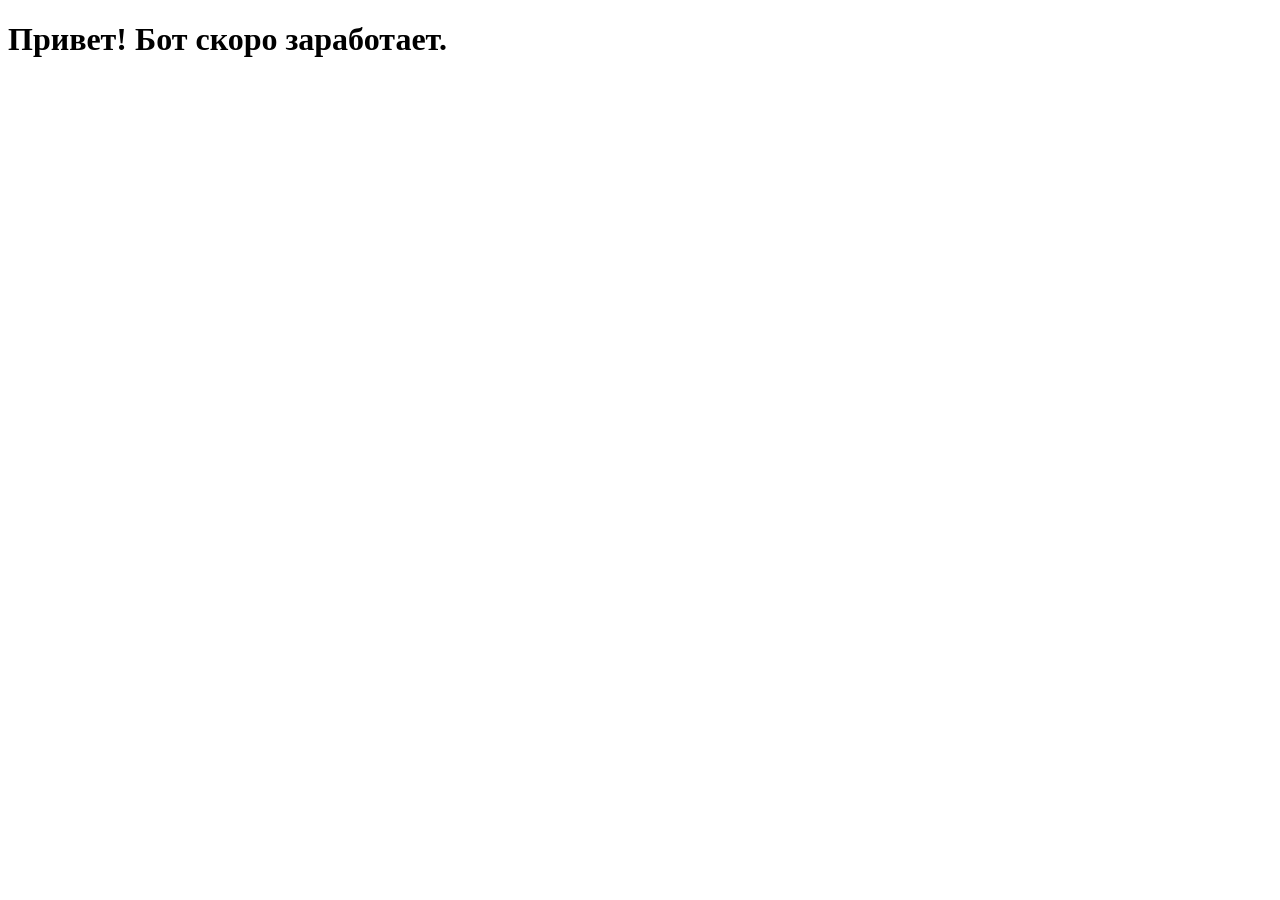
<file: index.html>
<!DOCTYPE html>
<html lang="ru">
<head>
    <meta charset="UTF-8">
    <meta name="viewport" content="width=device-width, initial-scale=1.0">
    <title>Бот скоро заработает</title>
</head>
<body>
    <h1>Привет! Бот скоро заработает.</h1>
</body>
</html>
</file>
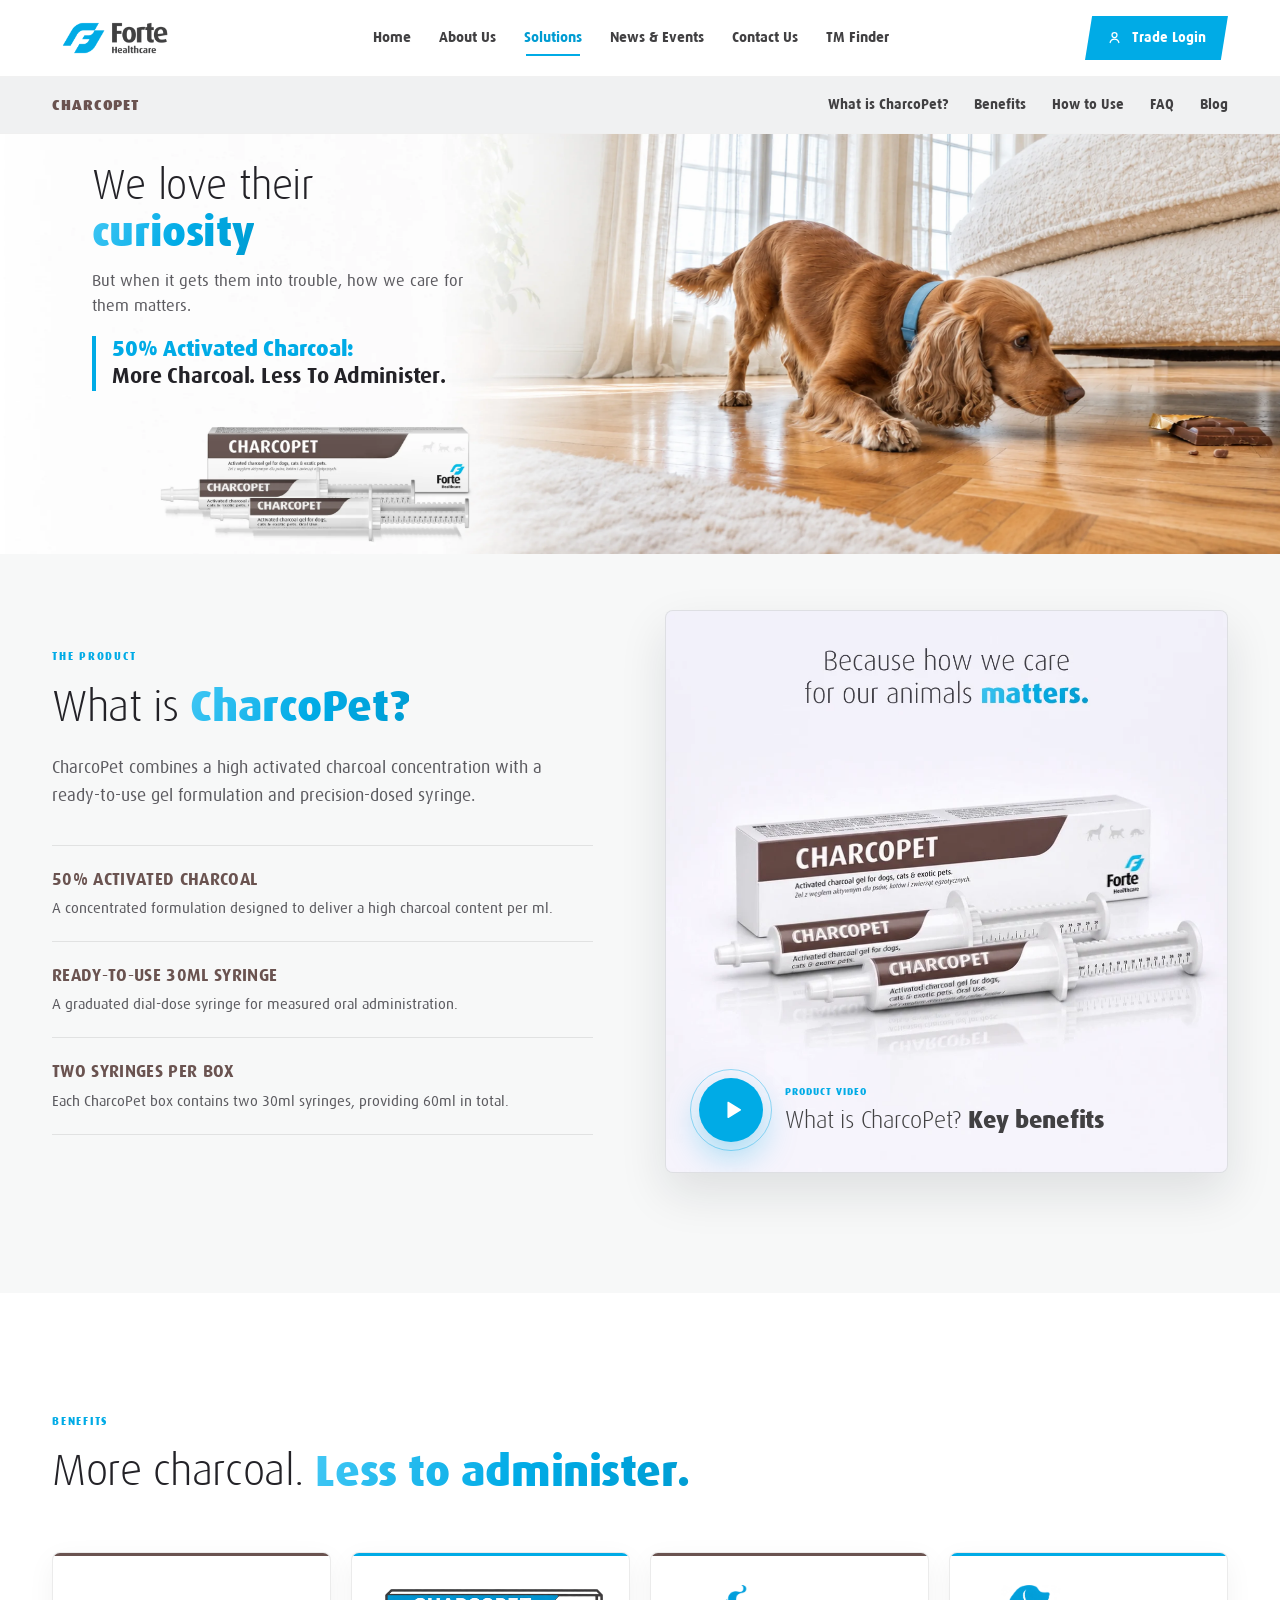
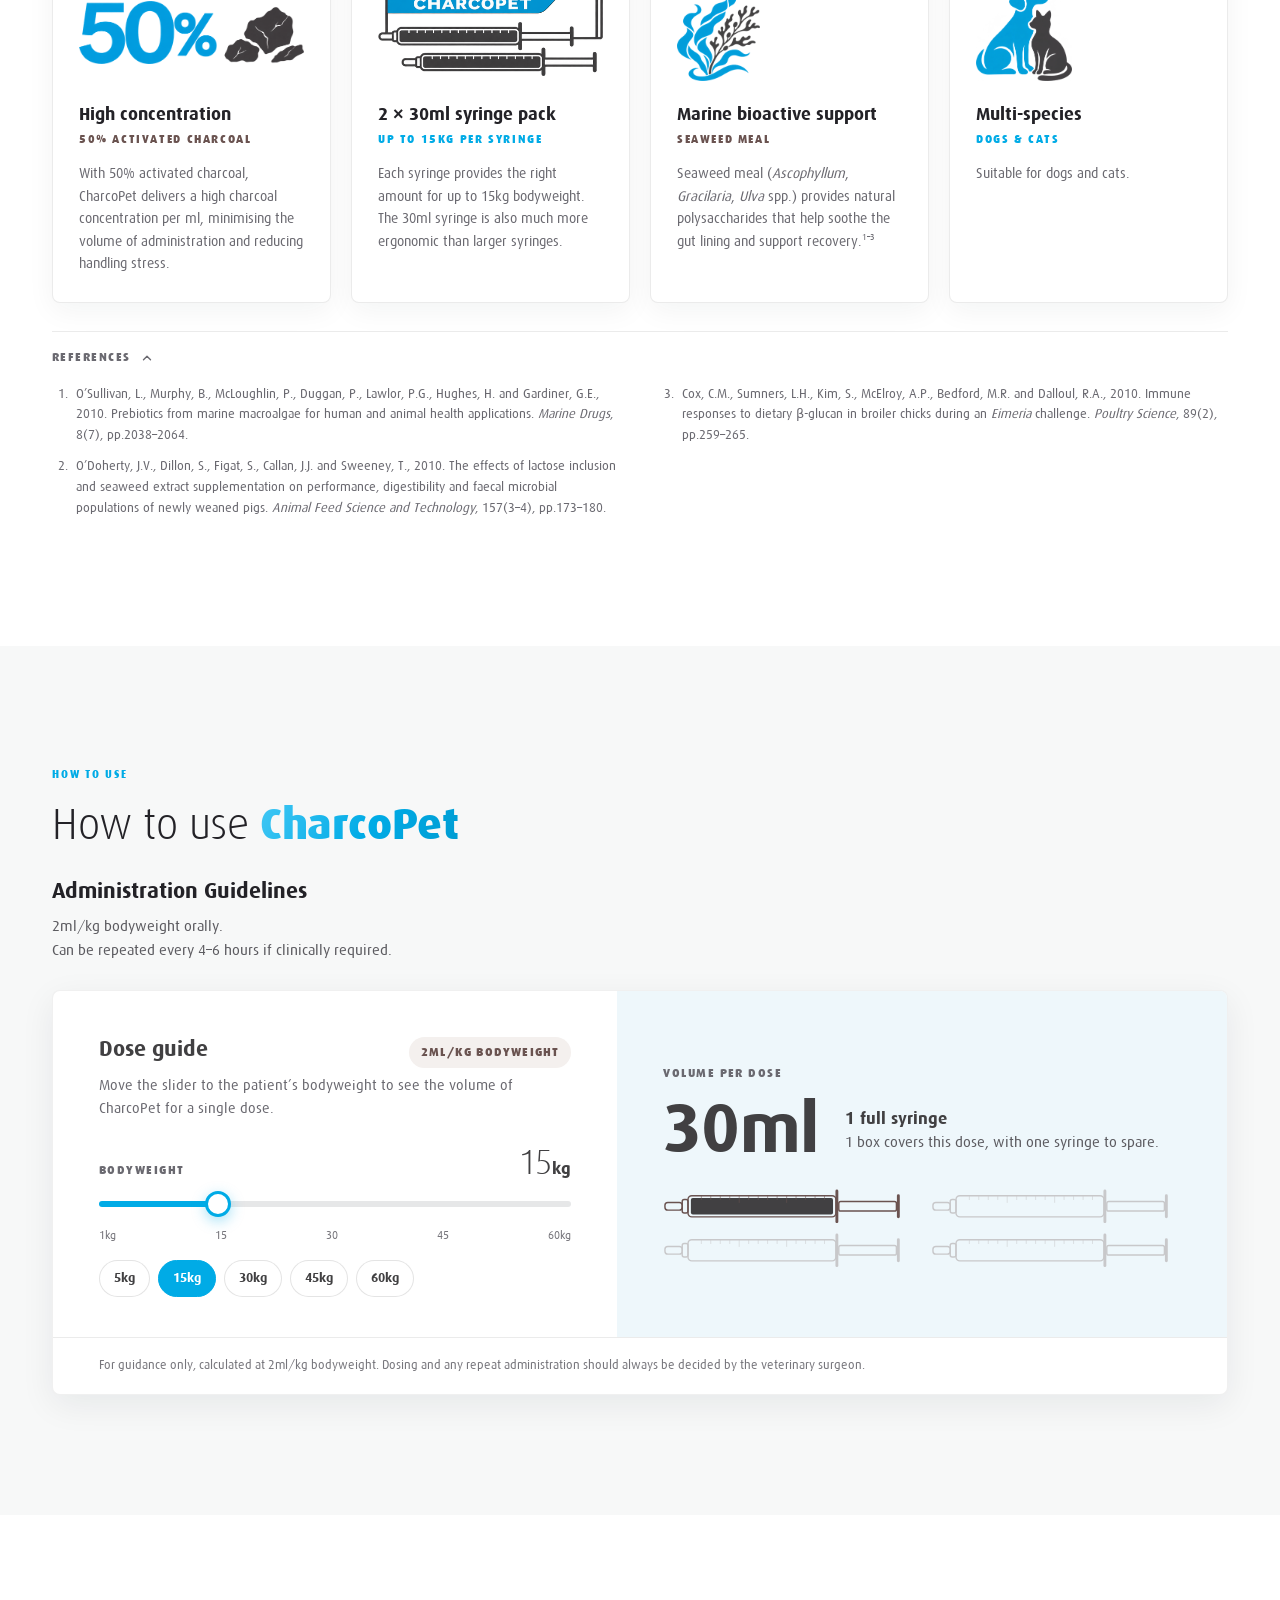
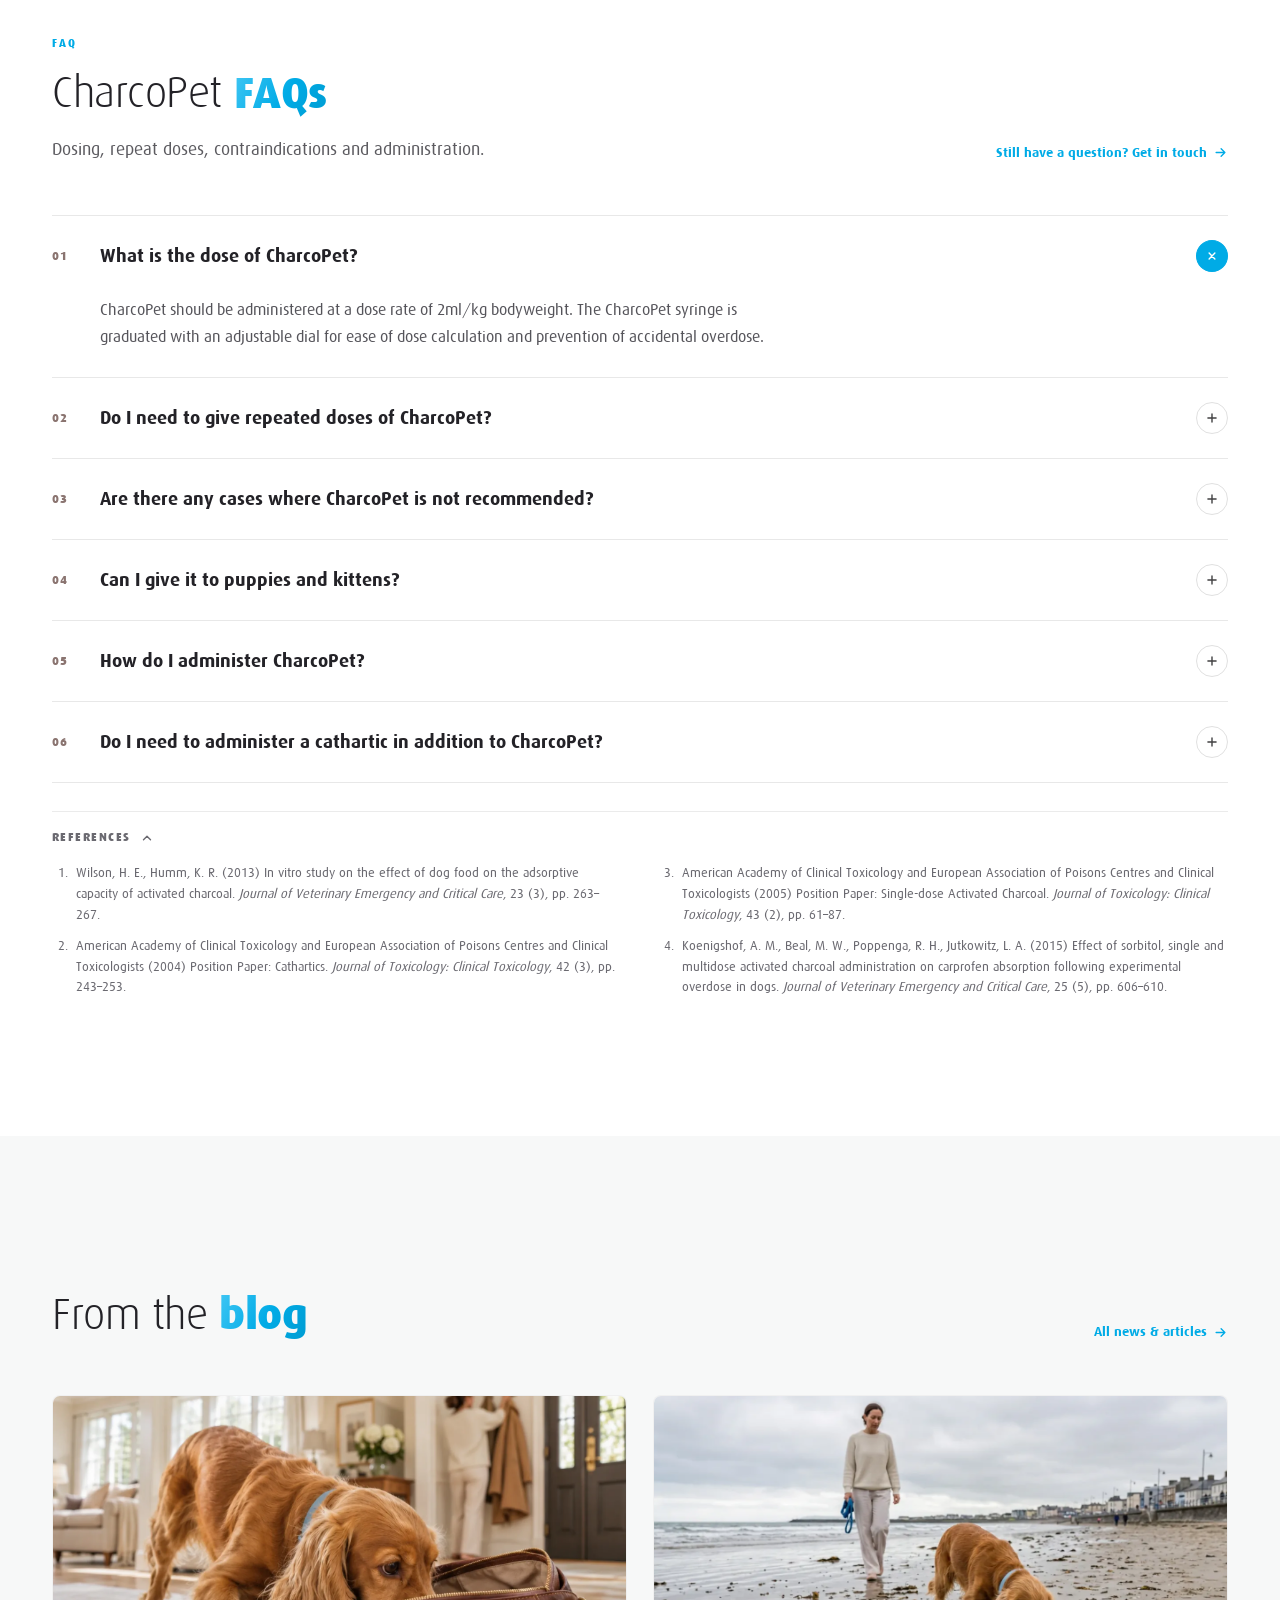
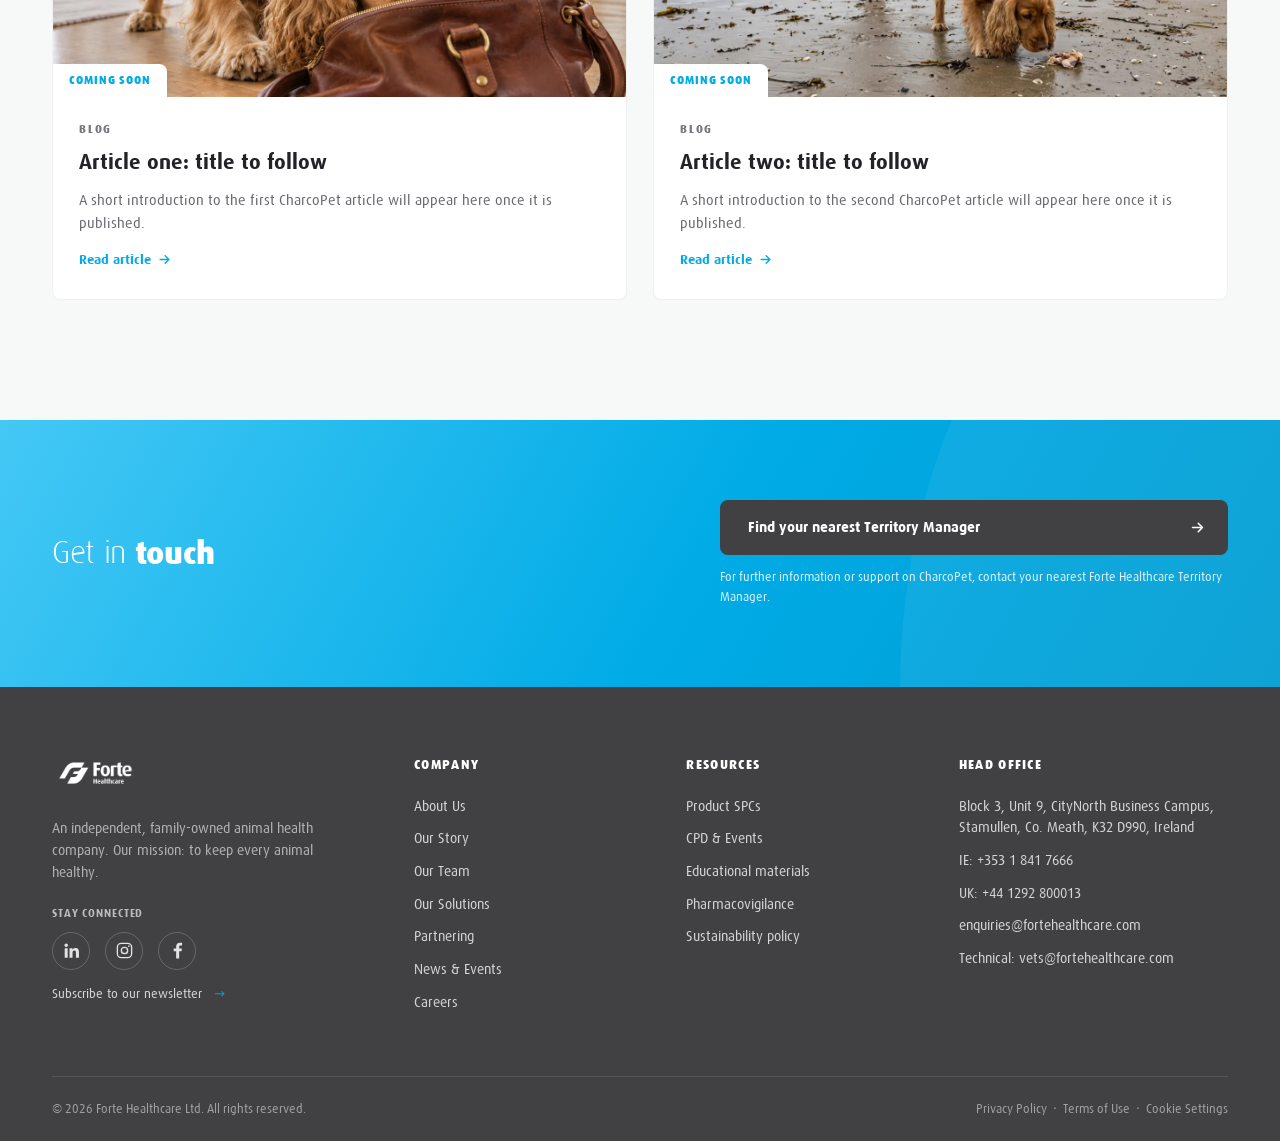
<file: charcopet/index.html>
<!DOCTYPE html>
<html lang="en">
<head>
<meta charset="UTF-8">
<meta name="viewport" content="width=device-width, initial-scale=1.0">
<title>CharcoPet® | 50% Activated Charcoal Gel for Dogs &amp; Cats | Forte Healthcare</title>
<meta name="description" content="CharcoPet combines a high activated charcoal concentration with a ready-to-use gel formulation and precision-dosed syringe. 50% activated charcoal: more charcoal, less to administer.">
<meta name="theme-color" content="#00abe6">

<!-- Open Graph / social -->
<meta property="og:type" content="website">
<meta property="og:site_name" content="Forte Healthcare">
<meta property="og:title" content="CharcoPet® | 50% activated charcoal gel for dogs &amp; cats">
<meta property="og:description" content="More charcoal. Less to administer. A ready-to-use activated charcoal gel in a 30ml dial-dose syringe, two syringes per box.">
<meta property="og:image" content="assets/img/og-charcopet.jpg">
<meta name="twitter:card" content="summary_large_image">

<link rel="icon" href="data:image/svg+xml,%3Csvg xmlns='http://www.w3.org/2000/svg' viewBox='0 0 64 64'%3E%3Crect width='64' height='64' rx='14' fill='%23414042'/%3E%3Cpath d='M20 44 L30 30 H46 L38 40 H26 L20 48Z' fill='%2300abe6'/%3E%3C/svg%3E">
<link rel="preload" href="assets/fonts/Dax-Light.woff2" as="font" type="font/woff2" crossorigin>
<link rel="preload" href="assets/fonts/Dax-ExtraBold.woff2" as="font" type="font/woff2" crossorigin>
<link rel="preload" href="assets/img/hero-banner.webp" as="image" fetchpriority="high">
<link rel="stylesheet" href="assets/css/charcopet.css">
<script>document.documentElement.classList.add('js')</script>

<!--
  INTEGRATION NOTES
  · Hero banner: assets/img/hero-banner.webp (4280 x 1322, the supplied artwork,
    no box). All of the hero text is live and sits on the light left side of
    the picture. The photo coordinates used to keep the text clear of it are in the
    comment above .cp-hero in charcopet.css - update them if the artwork moves.
  · Header/footer links point at the Forte concept site (absolute URLs) so this
    preview works on its own. Inside the site, swap them for relative paths.
  · Product video: assets/video/charcopet-product.mp4 (square 1080 x 1080, 18 s, H.264,
    no sound) plays inside the card (data-play="inline"). To use another film, change
    data-video on .cp-video__frame; without data-play="inline" an embed URL or mp4
    opens in the pop-up player instead. An empty data-video shows "Video coming soon".
-->

<script type="application/ld+json">
{
  "@context": "https://schema.org",
  "@type": "FAQPage",
  "mainEntity": [
    {"@type": "Question", "name": "What is the dose of CharcoPet?",
     "acceptedAnswer": {"@type": "Answer", "text": "CharcoPet should be administered at a dose rate of 2ml/kg bodyweight. The CharcoPet syringe is graduated with an adjustable dial for ease of dose calculation and prevention of accidental overdose."}},
    {"@type": "Question", "name": "Do I need to give repeated doses of CharcoPet?",
     "acceptedAnswer": {"@type": "Answer", "text": "Whether or not repeated doses are required depends on the toxin that the pet has ingested. Some toxins only require a one-off dose whereas other toxins undergo entero-hepatic recirculation and so repeated doses are advised (usually every 4–6 hours)."}},
    {"@type": "Question", "name": "Are there any cases where CharcoPet is not recommended?",
     "acceptedAnswer": {"@type": "Answer", "text": "CharcoPet should not be administered orally if the animal has reduced consciousness or swallowing ability. The risk of aspiration should be assessed before oral administration. CharcoPet may be contraindicated if the patient requires oral antidotes or treatments at the same time, as activated charcoal may cause reduced adsorption of these. Not all toxins are bound by activated charcoal, e.g. alcohols and xylitol."}},
    {"@type": "Question", "name": "Can I give it to puppies and kittens?",
     "acceptedAnswer": {"@type": "Answer", "text": "Yes, CharcoPet can be administered to puppies and kittens. Extra care should be taken with dosing and administration in young animals."}},
    {"@type": "Question", "name": "How do I administer CharcoPet?",
     "acceptedAnswer": {"@type": "Answer", "text": "CharcoPet can be administered directly into the mouth using the easy-to-use syringe. However, CharcoPet can be administered with a small amount of food if necessary. One study has shown that administering activated charcoal with a small amount of food does not reduce its clinical effect."}},
    {"@type": "Question", "name": "Do I need to administer a cathartic in addition to CharcoPet?",
     "acceptedAnswer": {"@type": "Answer", "text": "There is limited and conflicting evidence regarding the use of a cathartic with activated charcoal. No studies have proven that using a cathartic with activated charcoal improves patient survival outcomes or reduces systemic toxin levels. If a cathartic is used in addition to activated charcoal, care must be taken to ensure only one dose of the cathartic is administered, and extra precautions must be taken in patients with dehydration or electrolyte imbalances."}}
  ]
}
</script>
</head>
<body>
<a class="skip-link" href="#main">Skip to content</a>

<!-- Shared icons -->
<svg width="0" height="0" aria-hidden="true" focusable="false" style="position:absolute">
  <defs>
    <symbol id="cpArrow" viewBox="0 0 24 24"><path d="M5 12h14M13 6l6 6-6 6" fill="none" stroke="currentColor" stroke-width="2.2" stroke-linecap="round" stroke-linejoin="round"/></symbol>
  </defs>
</svg>

<!-- ===================== SITE HEADER ===================== -->
<header class="site-header" id="header">
  <div class="wrap nav">
    <a class="logo" href="https://forte-healthcare-concept.forte-health-4559.chatgpt.site/" aria-label="Forte Healthcare — Home">
      <img src="assets/img/forte-logo.png" alt="Forte Healthcare" width="126" height="52">
    </a>
    <nav class="menu" id="menu" aria-label="Main navigation">
      <a href="https://forte-healthcare-concept.forte-health-4559.chatgpt.site/">Home</a>
      <a href="https://forte-healthcare-concept.forte-health-4559.chatgpt.site/about.html">About Us</a>
      <a href="https://forte-healthcare-concept.forte-health-4559.chatgpt.site/products.html" class="active" aria-current="page">Solutions</a>
      <a href="https://forte-healthcare-concept.forte-health-4559.chatgpt.site/news-events.html">News &amp; Events</a>
      <a href="https://forte-healthcare-concept.forte-health-4559.chatgpt.site/contact.html">Contact Us</a>
      <a href="https://forte-healthcare-concept.forte-health-4559.chatgpt.site/tm-finder.html">TM Finder</a>
    </nav>
    <div class="nav-right">
      <a href="https://forte-healthcare-concept.forte-health-4559.chatgpt.site/" class="nav-cta">
        <svg width="15" height="15" viewBox="0 0 24 24" fill="none" stroke="currentColor" stroke-width="2" stroke-linecap="round" aria-hidden="true"><circle cx="12" cy="8" r="4"/><path d="M5 20c.8-3.5 3.6-5.5 7-5.5s6.2 2 7 5.5"/></svg>
        Trade Login
      </a>
    </div>
    <button class="burger" id="burger" aria-label="Open menu" aria-expanded="false" aria-controls="menu">
      <span></span><span></span><span></span>
    </button>
  </div>
</header>

<main id="main">

<!-- ===================== IN-PAGE NAVIGATION ===================== -->
<nav class="cp-subnav" id="cpSubnav" aria-label="CharcoPet page sections">
  <div class="wrap cp-subnav__in">
    <a class="cp-subnav__brand" href="#main">CharcoPet</a>
    <div class="cp-subnav__links" id="cpSubnavLinks">
      <a href="#what-is-charcopet">What is CharcoPet?</a>
      <a href="#benefits">Benefits</a>
      <a href="#how-to-use">How to Use</a>
      <a href="#faq">FAQ</a>
      <a href="#blog">Blog</a>
    </div>
  </div>
  <span class="cp-subnav__progress" aria-hidden="true"></span>
</nav>

<!-- ===================== HERO =====================
     Static banner with all of the hero text live over its light left side. -->
<section class="cp-hero" aria-labelledby="cp-hero-title">
  <div class="cp-hero__media">
    <img src="assets/img/hero-banner.webp" width="4280" height="1322" alt="A curious cocker spaniel sniffing a bar of chocolate on a wooden floor, with the CharcoPet box and two syringes in front" fetchpriority="high" decoding="async">
  </div>
  <div class="wrap cp-hero__in">
    <div class="cp-hero__copy">
      <h1 class="reveal" id="cp-hero-title">We love their<br><em>curiosity</em></h1>
      <p class="lead reveal d1">But when it gets them into trouble, how we care for them matters.</p>
      <p class="cp-keymsg reveal d2"><b>50% Activated Charcoal:</b> <span>More Charcoal. Less To Administer.</span></p>
    </div>
  </div>
</section>

<!-- ===================== WHAT IS CHARCOPET ===================== -->
<section class="section section-tint cp-anchor" id="what-is-charcopet" aria-labelledby="what-title">
  <div class="wrap">
    <div class="cp-what">
      <div>
        <p class="eyebrow reveal">The product</p>
        <h2 class="reveal" id="what-title">What is <em>CharcoPet?</em></h2>
        <p class="lead reveal d1">CharcoPet combines a high activated charcoal concentration with a ready-to-use gel formulation and precision-dosed syringe.</p>

        <ul class="cp-features">
          <li class="cp-feature reveal d1">
            <h3>50% activated charcoal</h3>
            <p>A concentrated formulation designed to deliver a high charcoal content per ml.</p>
          </li>
          <li class="cp-feature reveal d2">
            <h3>Ready-to-use 30ml syringe</h3>
            <p>A graduated dial-dose syringe for measured oral administration.</p>
          </li>
          <li class="cp-feature reveal d3">
            <h3>Two syringes per box</h3>
            <p>Each CharcoPet box contains two 30ml syringes, providing 60ml in total.</p>
          </li>
        </ul>
      </div>

      <!-- Product video: square 1080x1080, 18 s, no sound; plays inside the card -->
      <figure class="cp-video cp-video--product reveal d2">
        <div class="cp-video__frame" data-video="assets/video/charcopet-product.mp4" data-play="inline" data-video-title="What is CharcoPet? Key benefits">
          <img class="cp-video__cover" src="assets/img/video-poster.webp" width="1080" height="1080" alt="CharcoPet box with two 30ml dial-dose syringes" loading="lazy" decoding="async">
          <button class="cp-video__start" type="button">
            <span class="cp-video__soon">Video coming soon</span>
            <span class="cp-video__meta">
              <span class="cp-video__play" aria-hidden="true"><svg viewBox="0 0 24 24"><path d="M6 3.8v16.4a.8.8 0 0 0 1.2.7l13.4-8.2a.8.8 0 0 0 0-1.4L7.2 3.1A.8.8 0 0 0 6 3.8Z" fill="currentColor"/></svg></span>
              <span class="cp-video__text">
                <span class="micro-label">Product video</span>
                <span class="cp-video__title">What is CharcoPet? <b>Key benefits</b></span>
              </span>
            </span>
          </button>
        </div>
      </figure>
    </div>
  </div>
</section>

<!-- ===================== BENEFITS ===================== -->
<section class="section cp-anchor" id="benefits" aria-labelledby="benefits-title">
  <div class="wrap">
    <div class="section-head">
      <div>
        <p class="eyebrow reveal">Benefits</p>
        <h2 class="reveal" id="benefits-title">More charcoal. <em>Less to administer.</em></h2>
      </div>
    </div>

    <div class="cp-benefits">
      <article class="cp-benefit reveal" style="--unit:var(--cp-taupe);--unit-ink:var(--cp-taupe)">
        <div class="cp-benefit__art"><img src="assets/img/benefit-concentration.webp" width="580" height="161" alt="" loading="lazy" decoding="async"></div>
        <h3>High concentration</h3>
        <p class="cp-benefit__area">50% activated charcoal</p>
        <p>With 50% activated charcoal, CharcoPet delivers a high charcoal concentration per ml, minimising the volume of administration and reducing handling stress.</p>
      </article>

      <article class="cp-benefit reveal d1" style="--unit:var(--forte-blue);--unit-ink:var(--forte-blue-ink)">
        <div class="cp-benefit__art"><img src="assets/img/benefit-pack.webp" width="440" height="169" alt="" loading="lazy" decoding="async"></div>
        <h3>2 × 30ml syringe pack</h3>
        <p class="cp-benefit__area">Up to 15kg per syringe</p>
        <p>Each syringe provides the right amount for up to 15kg bodyweight. The 30ml syringe is also much more ergonomic than larger syringes.</p>
      </article>

      <article class="cp-benefit reveal d2" style="--unit:var(--cp-taupe);--unit-ink:var(--cp-taupe)">
        <div class="cp-benefit__art"><img src="assets/img/benefit-marine.webp" width="220" height="256" alt="" loading="lazy" decoding="async"></div>
        <h3>Marine bioactive support</h3>
        <p class="cp-benefit__area">Seaweed meal</p>
        <p>Seaweed meal (<em>Ascophyllum</em>, <em>Gracilaria</em>, <em>Ulva</em> spp.) provides natural polysaccharides that help soothe the gut lining and support recovery.<sup>1–3</sup></p>
      </article>

      <article class="cp-benefit reveal d3" style="--unit:var(--forte-blue);--unit-ink:var(--forte-blue-ink)">
        <div class="cp-benefit__art"><img src="assets/img/benefit-species.webp" width="255" height="256" alt="" loading="lazy" decoding="async"></div>
        <h3>Multi-species</h3>
        <p class="cp-benefit__area">Dogs &amp; cats</p>
        <p>Suitable for dogs and cats.</p>
      </article>
    </div>

    <details class="cp-refs" open>
      <summary>References
        <svg width="14" height="14" viewBox="0 0 24 24" fill="none" stroke="currentColor" stroke-width="2.4" stroke-linecap="round" stroke-linejoin="round" aria-hidden="true"><path d="m6 9 6 6 6-6"/></svg>
      </summary>
      <ol>
        <li>O’Sullivan, L., Murphy, B., McLoughlin, P., Duggan, P., Lawlor, P.G., Hughes, H. and Gardiner, G.E., 2010. Prebiotics from marine macroalgae for human and animal health applications. <em>Marine Drugs</em>, 8(7), pp.2038–2064.</li>
        <li>O’Doherty, J.V., Dillon, S., Figat, S., Callan, J.J. and Sweeney, T., 2010. The effects of lactose inclusion and seaweed extract supplementation on performance, digestibility and faecal microbial populations of newly weaned pigs. <em>Animal Feed Science and Technology</em>, 157(3–4), pp.173–180.</li>
        <li>Cox, C.M., Sumners, L.H., Kim, S., McElroy, A.P., Bedford, M.R. and Dalloul, R.A., 2010. Immune responses to dietary β-glucan in broiler chicks during an <em>Eimeria</em> challenge. <em>Poultry Science</em>, 89(2), pp.259–265.</li>
      </ol>
    </details>
  </div>
</section>

<!-- ===================== HOW TO USE ===================== -->
<section class="section section-tint cp-anchor" id="how-to-use" aria-labelledby="how-title">
  <div class="wrap">
    <div class="section-head">
      <div>
        <p class="eyebrow reveal">How to use</p>
        <h2 class="reveal" id="how-title">How to use <em>CharcoPet</em></h2>
      </div>
    </div>

    <!-- Administration guidelines -->
    <div class="cp-admin reveal">
      <h3 class="cp-admin__title">Administration Guidelines</h3>
      <p class="cp-admin__text">2ml/kg bodyweight orally.<br>Can be repeated every 4–6 hours if clinically required.</p>
    </div>

    <!-- Interactive dose guide (2ml/kg) -->
    <div class="cp-dose reveal" id="cpDose">
      <div class="cp-dose__panel cp-dose__panel--in">
        <div class="cp-dose__head">
          <h3>Dose guide</h3>
          <span class="cp-dose__rate">2ml/kg bodyweight</span>
        </div>
        <p class="cp-dose__intro">Move the slider to the patient’s bodyweight to see the volume of CharcoPet for a single dose.</p>

        <label class="cp-dose__label" for="cpWeight">
          <span>Bodyweight</span>
          <output class="cp-dose__weight" id="cpWeightOut" for="cpWeight">15<small>kg</small></output>
        </label>
        <input class="cp-range" id="cpWeight" type="range" min="1" max="60" step="0.5" value="15" aria-describedby="cpDoseNote">
        <div class="cp-dose__scale" aria-hidden="true"><span>1kg</span><span>15</span><span>30</span><span>45</span><span>60kg</span></div>
        <div class="cp-presets" role="group" aria-label="Quick bodyweights">
          <button type="button" data-kg="5">5kg</button>
          <button type="button" data-kg="15" aria-pressed="true">15kg</button>
          <button type="button" data-kg="30">30kg</button>
          <button type="button" data-kg="45">45kg</button>
          <button type="button" data-kg="60">60kg</button>
        </div>
      </div>

      <div class="cp-dose__panel cp-dose__panel--out">
        <p class="cp-dose__label cp-dose__label--out">Volume per dose</p>
        <div class="cp-result" aria-live="polite">
          <p class="cp-result__ml"><span id="cpMl">30</span><small>ml</small></p>
          <p class="cp-result__text"><b id="cpSyringeText">1 full syringe</b><span id="cpCartonText">1 box covers this dose, with one syringe to spare.</span></p>
          <div class="cp-barrels" id="cpBarrels" aria-hidden="true"></div>
        </div>
      </div>

      <p class="cp-dose__note" id="cpDoseNote">For guidance only, calculated at 2ml/kg bodyweight. Dosing and any repeat administration should always be decided by the veterinary surgeon.</p>
    </div>
  </div>
</section>

<!-- ===================== FAQ ===================== -->
<section class="section cp-anchor" id="faq" aria-labelledby="faq-title">
  <div class="wrap">
    <div class="section-head">
      <div>
        <p class="eyebrow reveal">FAQ</p>
        <h2 class="reveal" id="faq-title">CharcoPet <em>FAQs</em></h2>
        <p class="lead reveal d1">Dosing, repeat doses, contraindications and administration.</p>
      </div>
      <a class="text-link reveal" href="#get-in-touch">Still have a question? Get in touch
        <svg width="15" height="15" aria-hidden="true"><use href="#cpArrow"/></svg>
      </a>
    </div>

    <div class="cp-faq">
      <div class="cp-faq__list">
        <details class="cp-faq__item" name="cp-faq" open>
          <summary><span class="cp-faq__n" aria-hidden="true">01</span><span>What is the dose of CharcoPet?</span><span class="cp-faq__icon" aria-hidden="true"><svg viewBox="0 0 24 24" fill="none" stroke="currentColor" stroke-width="2.4" stroke-linecap="round"><path d="M12 5v14M5 12h14"/></svg></span></summary>
          <div class="cp-faq__body">
            <p>CharcoPet should be administered at a dose rate of 2ml/kg bodyweight. The CharcoPet syringe is graduated with an adjustable dial for ease of dose calculation and prevention of accidental overdose.</p>
          </div>
        </details>

        <details class="cp-faq__item" name="cp-faq">
          <summary><span class="cp-faq__n" aria-hidden="true">02</span><span>Do I need to give repeated doses of CharcoPet?</span><span class="cp-faq__icon" aria-hidden="true"><svg viewBox="0 0 24 24" fill="none" stroke="currentColor" stroke-width="2.4" stroke-linecap="round"><path d="M12 5v14M5 12h14"/></svg></span></summary>
          <div class="cp-faq__body">
            <p>Whether or not repeated doses are required depends on the toxin that the pet has ingested. Some toxins only require a one-off dose whereas other toxins undergo entero-hepatic recirculation and so repeated doses are advised (usually every 4–6 hours).</p>
          </div>
        </details>

        <details class="cp-faq__item" name="cp-faq">
          <summary><span class="cp-faq__n" aria-hidden="true">03</span><span>Are there any cases where CharcoPet is not recommended?</span><span class="cp-faq__icon" aria-hidden="true"><svg viewBox="0 0 24 24" fill="none" stroke="currentColor" stroke-width="2.4" stroke-linecap="round"><path d="M12 5v14M5 12h14"/></svg></span></summary>
          <div class="cp-faq__body">
            <p>CharcoPet should not be administered orally if the animal has reduced consciousness or swallowing ability. The risk of aspiration should be assessed before oral administration.</p>
            <p>CharcoPet may be contraindicated if the patient requires oral antidotes or treatments at the same time, as activated charcoal may cause reduced adsorption of these.</p>
            <p>Not all toxins are bound by activated charcoal, e.g. alcohols and xylitol.</p>
          </div>
        </details>

        <details class="cp-faq__item" name="cp-faq">
          <summary><span class="cp-faq__n" aria-hidden="true">04</span><span>Can I give it to puppies and kittens?</span><span class="cp-faq__icon" aria-hidden="true"><svg viewBox="0 0 24 24" fill="none" stroke="currentColor" stroke-width="2.4" stroke-linecap="round"><path d="M12 5v14M5 12h14"/></svg></span></summary>
          <div class="cp-faq__body">
            <p>Yes, CharcoPet can be administered to puppies and kittens. Extra care should be taken with dosing and administration in young animals.</p>
          </div>
        </details>

        <details class="cp-faq__item" name="cp-faq">
          <summary><span class="cp-faq__n" aria-hidden="true">05</span><span>How do I administer CharcoPet?</span><span class="cp-faq__icon" aria-hidden="true"><svg viewBox="0 0 24 24" fill="none" stroke="currentColor" stroke-width="2.4" stroke-linecap="round"><path d="M12 5v14M5 12h14"/></svg></span></summary>
          <div class="cp-faq__body">
            <p>CharcoPet can be administered directly into the mouth using the easy-to-use syringe. However, CharcoPet can be administered with a small amount of food if necessary. One study has shown that administering activated charcoal with a small amount of food does not reduce its clinical effect.<sup><a href="#faq-ref-1" aria-label="Reference 1">1</a></sup></p>
          </div>
        </details>

        <details class="cp-faq__item" name="cp-faq">
          <summary><span class="cp-faq__n" aria-hidden="true">06</span><span>Do I need to administer a cathartic in addition to CharcoPet?</span><span class="cp-faq__icon" aria-hidden="true"><svg viewBox="0 0 24 24" fill="none" stroke="currentColor" stroke-width="2.4" stroke-linecap="round"><path d="M12 5v14M5 12h14"/></svg></span></summary>
          <div class="cp-faq__body">
            <p>There is limited and conflicting evidence regarding the use of a cathartic with activated charcoal. A 2004 position paper stated that in humans the routine use of a cathartic with activated charcoal is not endorsed.<sup><a href="#faq-ref-2" aria-label="Reference 2">2</a></sup></p>
            <p>A 2005 position paper stated that cathartics should never be administered to the poisoned patient (human) with or without the administration of activated charcoal.<sup><a href="#faq-ref-3" aria-label="Reference 3">3</a></sup></p>
            <p>There are very limited studies in animals regarding the use of cathartics in poisoned patients. No studies have proven that using a cathartic with activated charcoal improves patient survival outcomes or reduces systemic toxin levels. One 2015 study concluded that activated charcoal with a cathartic was as effective as multi-dose activated charcoal (without a cathartic) in reducing serum carprofen level in a study in 8 dogs.<sup><a href="#faq-ref-4" aria-label="Reference 4">4</a></sup></p>
            <p>If a cathartic is used in addition to activated charcoal, then care must be taken to ensure only one dose of the cathartic is administered and extra precautions must be taken in patients with dehydration or electrolyte imbalances.</p>
          </div>
        </details>
      </div>

      <details class="cp-refs" id="faq-refs" open>
        <summary>References
          <svg width="14" height="14" viewBox="0 0 24 24" fill="none" stroke="currentColor" stroke-width="2.4" stroke-linecap="round" stroke-linejoin="round" aria-hidden="true"><path d="m6 9 6 6 6-6"/></svg>
        </summary>
        <ol>
          <li id="faq-ref-1">Wilson, H. E., Humm, K. R. (2013) In vitro study on the effect of dog food on the adsorptive capacity of activated charcoal. <em>Journal of Veterinary Emergency and Critical Care</em>, 23 (3), pp. 263–267.</li>
          <li id="faq-ref-2">American Academy of Clinical Toxicology and European Association of Poisons Centres and Clinical Toxicologists (2004) Position Paper: Cathartics. <em>Journal of Toxicology: Clinical Toxicology</em>, 42 (3), pp. 243–253.</li>
          <li id="faq-ref-3">American Academy of Clinical Toxicology and European Association of Poisons Centres and Clinical Toxicologists (2005) Position Paper: Single-dose Activated Charcoal. <em>Journal of Toxicology: Clinical Toxicology</em>, 43 (2), pp. 61–87.</li>
          <li id="faq-ref-4">Koenigshof, A. M., Beal, M. W., Poppenga, R. H., Jutkowitz, L. A. (2015) Effect of sorbitol, single and multidose activated charcoal administration on carprofen absorption following experimental overdose in dogs. <em>Journal of Veterinary Emergency and Critical Care</em>, 25 (5), pp. 606–610.</li>
        </ol>
      </details>
    </div>
  </div>
</section>

<!-- ===================== BLOG ===================== -->
<section class="section section-tint cp-anchor" id="blog" aria-labelledby="blog-title">
  <div class="wrap">
    <div class="section-head">
      <div>
        <p class="eyebrow reveal">Blog</p>
        <h2 class="reveal" id="blog-title">From the <em>blog</em></h2>
      </div>
      <a class="text-link reveal" href="https://forte-healthcare-concept.forte-health-4559.chatgpt.site/news-events.html">All news &amp; articles
        <svg width="15" height="15" aria-hidden="true"><use href="#cpArrow"/></svg>
      </a>
    </div>

    <!-- Placeholder cards: replace image, title, intro and link when the two articles are supplied -->
    <div class="cp-blog">
      <article class="news-card reveal">
        <div class="news-media">
          <img class="cp-blog__img cp-blog__img--a" src="assets/img/curious-handbag.webp" width="1600" height="904" alt="A cocker spaniel with its head deep in an open leather handbag in a family hallway, while its owner hangs up a coat in the background" loading="lazy" decoding="async">
          <span class="date">Coming soon</span>
        </div>
        <div class="news-body">
          <span class="cat">Blog</span>
          <h3>Article one: title to follow</h3>
          <p>A short introduction to the first CharcoPet article will appear here once it is published.</p>
          <span class="text-link" aria-hidden="true">Read article <svg width="15" height="15"><use href="#cpArrow"/></svg></span>
        </div>
      </article>
      <article class="news-card reveal d1">
        <div class="news-media">
          <img class="cp-blog__img cp-blog__img--b" src="assets/img/curious-beach.webp" width="1600" height="679" alt="A cocker spaniel sniffing washed-up debris on a beach while its owner walks behind it holding the lead" loading="lazy" decoding="async">
          <span class="date">Coming soon</span>
        </div>
        <div class="news-body">
          <span class="cat">Blog</span>
          <h3>Article two: title to follow</h3>
          <p>A short introduction to the second CharcoPet article will appear here once it is published.</p>
          <span class="text-link" aria-hidden="true">Read article <svg width="15" height="15"><use href="#cpArrow"/></svg></span>
        </div>
      </article>
    </div>
  </div>
</section>

<!-- ===================== GET IN TOUCH ===================== -->
<!-- Same band as the newsletter band on the Forte home page: heading left, action + note right -->
<section class="section newsletter cp-anchor" id="get-in-touch" aria-labelledby="contact-title">
  <div class="wrap nl-grid reveal">
    <div>
      <h2 id="contact-title">Get in <em>touch</em></h2>
    </div>
    <div>
      <a class="nl-cta" href="https://forte-healthcare-concept.forte-health-4559.chatgpt.site/tm-finder.html">
        Find your nearest Territory Manager
        <svg width="17" height="17" aria-hidden="true"><use href="#cpArrow"/></svg>
      </a>
      <p class="nl-note">For further information or support on CharcoPet, contact your nearest Forte Healthcare Territory Manager.</p>
    </div>
  </div>
</section>

</main>

<!-- ===================== SITE FOOTER (same as the Forte home page) ===================== -->
<footer class="site-footer">
  <div class="wrap">
    <div class="footer-top">
      <div>
        <div class="f-logo"><img src="assets/img/forte-logo.png" alt="Forte Healthcare" width="87" height="36" loading="lazy"></div>
        <p class="f-tagline">An independent, family-owned animal health company. Our mission: to keep every animal healthy.</p><div class="footer-connect"><p>Stay connected</p><div class="footer-social-links"><a href="https://www.linkedin.com/company/forte-healthcare-ltd" target="_blank" rel="noopener" aria-label="LinkedIn" title="LinkedIn"><svg viewBox="0 0 24 24" width="19" height="19" fill="currentColor" aria-hidden="true"><path d="M5.3 3a2.3 2.3 0 1 0 0 4.6 2.3 2.3 0 0 0 0-4.6ZM3.4 9h3.8v12H3.4V9Zm6.1 0h3.6v1.6h.1c.5-.9 1.7-1.9 3.6-1.9 3.9 0 4.6 2.5 4.6 5.7V21h-3.8v-5.9c0-1.4 0-3.2-2-3.2s-2.3 1.5-2.3 3.1v6H9.5V9Z"/></svg></a><a href="https://www.instagram.com/fortehealthcareltd/" target="_blank" rel="noopener" aria-label="Instagram" title="Instagram"><svg viewBox="0 0 24 24" width="19" height="19" fill="none" stroke="currentColor" stroke-width="1.7" aria-hidden="true"><rect x="3" y="3" width="18" height="18" rx="5"/><circle cx="12" cy="12" r="4"/><circle cx="17.5" cy="6.5" r="1" fill="currentColor" stroke="none"/></svg></a><a href="https://www.facebook.com/fortehealthcare/" target="_blank" rel="noopener" aria-label="Facebook" title="Facebook"><svg viewBox="0 0 24 24" width="19" height="19" fill="currentColor" aria-hidden="true"><path d="M14.1 22v-9h3l.5-3.5h-3.5V7.3c0-1 .3-1.7 1.8-1.7h1.9V2.4c-.3 0-1.5-.1-2.8-.1-2.8 0-4.7 1.7-4.7 4.8v2.4H7.2V13h3.1v9h3.8Z"/></svg></a></div><a class="footer-newsletter-link" href="https://forte-healthcare-concept.forte-health-4559.chatgpt.site/news-events.html#subscribe">Subscribe to our newsletter <span aria-hidden="true">→</span></a></div>
      </div>
      <div>
        <h4>Company</h4>
        <a href="https://forte-healthcare-concept.forte-health-4559.chatgpt.site/about.html">About Us</a>
        <a href="https://forte-healthcare-concept.forte-health-4559.chatgpt.site/our-story.html">Our Story</a>
        <a href="https://forte-healthcare-concept.forte-health-4559.chatgpt.site/team.html">Our Team</a>
        <a href="https://forte-healthcare-concept.forte-health-4559.chatgpt.site/products.html">Our Solutions</a>
        <a href="https://forte-healthcare-concept.forte-health-4559.chatgpt.site/#partner">Partnering</a>
        <a href="https://forte-healthcare-concept.forte-health-4559.chatgpt.site/news-events.html">News &amp; Events</a>
        <a href="https://forte-healthcare-concept.forte-health-4559.chatgpt.site/">Careers</a>
      </div>
      <div>
        <h4>Resources</h4>
        <a href="https://forte-healthcare-concept.forte-health-4559.chatgpt.site/">Product SPCs</a>
        <a href="https://forte-healthcare-concept.forte-health-4559.chatgpt.site/">CPD &amp; Events</a>
        <a href="https://forte-healthcare-concept.forte-health-4559.chatgpt.site/">Educational materials</a>
        <a href="https://forte-healthcare-concept.forte-health-4559.chatgpt.site/">Pharmacovigilance</a>
        <a href="https://forte-healthcare-concept.forte-health-4559.chatgpt.site/">Sustainability policy</a>
      </div>
      <div>
        <h4>Head Office</h4>
        <p>Block 3, Unit 9, CityNorth Business Campus,<br>Stamullen, Co. Meath, K32 D990, Ireland</p>
        <a href="tel:+35318417666">IE: +353 1 841 7666</a>
        <a href="tel:+441292800013">UK: +44 1292 800013</a>
        <a href="mailto:enquiries@fortehealthcare.com">enquiries@fortehealthcare.com</a>
        <a href="mailto:vets@fortehealthcare.com">Technical: vets@fortehealthcare.com</a>
      </div>
    </div>
    <div class="footer-bottom">
      <span>© <span id="cpYear">2026</span> Forte Healthcare Ltd. All rights reserved.</span>
      <span><a href="https://forte-healthcare-concept.forte-health-4559.chatgpt.site/">Privacy Policy</a> &nbsp;·&nbsp; <a href="https://forte-healthcare-concept.forte-health-4559.chatgpt.site/">Terms of Use</a> &nbsp;·&nbsp; <a href="https://forte-healthcare-concept.forte-health-4559.chatgpt.site/">Cookie Settings</a></span>
    </div>
  </div>
</footer>

<!-- Video player (used once data-video is filled in) -->
<dialog class="cp-video-dialog" id="cpVideoDialog" aria-label="Video player">
  <button class="cp-video-dialog__close" type="button" aria-label="Close video">&times;</button>
  <div class="cp-video-dialog__body" id="cpVideoBody"></div>
</dialog>

<script src="assets/js/charcopet.js" defer></script>
</body>
</html>
</file>
<file: charcopet/assets/css/charcopet.css>
/* ==========================================================================
   CharcoPet landing page — Forte Healthcare
   --------------------------------------------------------------------------
   1. Site foundation  — tokens, type, header, buttons, cards, footer.
      Mirrors assets/style.css of the new Forte Healthcare site so this page
      reads as part of it. When the page is dropped into that site, section 1
      can be removed and the site stylesheet used instead.
   2. CharcoPet components (cp-*) — everything specific to this page.
   ========================================================================== */

/* ============================ 1. SITE FOUNDATION ========================== */
:root{
  --forte-blue:#00abe6;
  --forte-blue-deep:#009cd2;
  --forte-blue-light:#44c8f5;
  --forte-blue-ink:var(--forte-blue);  /* same blue as the Trade Login button (was #007aa8) */
  --forte-black:#414042;
  --forte-grey:#e6e7e8;
  --forte-grey-tint:#f7f8f8;
  --ink:#232227;
  --white:#ffffff;
  --grad:linear-gradient(120deg,#44c8f5 0%,#00abe6 55%,#009cd2 100%);

  --shadow-soft:0 10px 34px rgba(20,30,40,.07);
  --shadow-lift:0 20px 48px rgba(20,30,40,.11);
  --shadow-blue:0 14px 36px rgba(0,171,230,.22);
  --ease:cubic-bezier(.22,.8,.3,1);
  --max:1240px;
  --chamfer:polygon(5% 0,100% 0,95% 100%,0 100%);
  --chamfer-corner:polygon(0 0,100% 0,100% calc(100% - 32px),calc(100% - 18.5px) 100%,0 100%);

  /* CharcoPet product palette — sampled from the pack artwork */
  --cp-taupe:#6a5350;
  --cp-taupe-deep:#54413f;
  --cp-taupe-light:#8a7470;
  --cp-taupe-tint:#f4f0ee;
  --cp-taupe-line:rgba(106,83,80,.16);
  --cp-grad-taupe:linear-gradient(120deg,#7d6561 0%,#6a5350 52%,#54413f 100%);

  --header-h:76px;
  --cp-subnav-h:56px;
  --cp-header-offset:var(--header-h);
}

@font-face{font-family:'Dax';src:url('../fonts/Dax-Light.woff2') format('woff2');font-weight:300;font-style:normal;font-display:swap}
@font-face{font-family:'Dax';src:url('../fonts/Dax-Regular.woff2') format('woff2');font-weight:400;font-style:normal;font-display:swap}
@font-face{font-family:'Dax';src:url('../fonts/Dax-Bold.woff2') format('woff2');font-weight:700;font-style:normal;font-display:swap}
@font-face{font-family:'Dax';src:url('../fonts/Dax-ExtraBold.woff2') format('woff2');font-weight:800;font-style:normal;font-display:swap}
@font-face{font-family:'Dax';src:url('../fonts/Dax-Black.woff2') format('woff2');font-weight:900;font-style:normal;font-display:swap}

*,*::before,*::after{margin:0;padding:0;box-sizing:border-box}
html{scroll-behavior:smooth;-webkit-text-size-adjust:100%}
body{
  font-family:'Dax',system-ui,-apple-system,'Segoe UI',sans-serif;
  color:var(--forte-black);background:var(--white);
  line-height:1.6;font-weight:400;
  -webkit-font-smoothing:antialiased;-moz-osx-font-smoothing:grayscale;
  overflow-x:clip;
}
img,svg{max-width:100%;display:block}
img{height:auto}
a{color:inherit;text-decoration:none}
button,input,output,select,textarea{font:inherit;color:inherit}
ul,ol{list-style:none}
sup{font-size:.62em;line-height:0;vertical-align:super}
.wrap{max-width:var(--max);margin:0 auto;padding:0 32px}

h1,h2,h3{font-family:'Dax',sans-serif;font-weight:300;line-height:1.3;letter-spacing:-.01em;color:var(--ink);text-wrap:balance}
h2{font-size:clamp(30px,3.6vw,44px)}
h1 em,h2 em{
  font-weight:800;font-style:normal;padding:.08em 0;
  background:var(--grad);-webkit-background-clip:text;background-clip:text;color:transparent;
}
.lead{font-size:17.5px;font-weight:400;color:#5c5b60;max-width:640px;text-wrap:pretty}

.eyebrow{
  font-size:11px;font-weight:800;letter-spacing:.16em;
  text-transform:uppercase;color:var(--forte-blue-ink);margin-bottom:12px;
}
.micro-label{
  display:inline-flex;align-items:center;font-size:10px;letter-spacing:.1em;text-transform:uppercase;
  color:var(--forte-blue-ink);font-weight:800;
}

.skip-link{
  position:absolute;left:16px;top:-60px;z-index:300;background:var(--forte-black);color:#fff;
  padding:10px 16px;border-radius:6px;font-weight:700;font-size:14px;transition:top .2s;
}
.skip-link:focus{top:12px}
:focus-visible{outline:2px solid var(--forte-blue);outline-offset:3px}

/* ---------- Header (site-wide) ---------- */
header.site-header{
  position:sticky;top:0;z-index:100;
  border-bottom:1px solid rgba(65,64,66,.07);
  transition:box-shadow .3s var(--ease),transform .4s var(--ease);
}
header.site-header::before{
  content:"";position:absolute;inset:0;z-index:-1;
  background:rgba(255,255,255,.86);
  backdrop-filter:blur(18px) saturate(160%);-webkit-backdrop-filter:blur(18px) saturate(160%);
}
header.site-header.scrolled{box-shadow:0 6px 30px rgba(0,40,60,.08)}
header.site-header.is-hidden{transform:translateY(-100%);box-shadow:none}
.nav{display:flex;align-items:center;justify-content:space-between;height:var(--header-h);gap:24px}
.logo img{height:52px;width:auto}
nav.menu{display:flex;gap:4px}
nav.menu a{
  position:relative;padding:10px 12px;font-size:14.5px;font-weight:700;color:var(--forte-black);
  transition:color .25s;white-space:nowrap;display:inline-flex;align-items:center;gap:6px;
}
nav.menu a::after{
  content:"";position:absolute;left:14px;right:14px;bottom:4px;height:2px;
  background:var(--forte-blue);transform:scaleX(0);transform-origin:left;
  transition:transform .3s var(--ease);
}
nav.menu a:hover{color:var(--forte-blue-deep)}
nav.menu a:hover::after,nav.menu a.active::after{transform:scaleX(1)}
nav.menu a.active{color:var(--forte-blue-deep)}
.nav-right{display:flex;align-items:center;gap:6px;flex:none}
.nav-cta{
  display:inline-flex;align-items:center;gap:10px;flex:none;
  background:var(--forte-blue);color:#fff;font-weight:700;font-size:14px;
  padding:11px 22px;clip-path:var(--chamfer);
  transition:background .25s,transform .25s var(--ease);
}
.nav-cta:hover{background:var(--forte-blue-deep);transform:translateY(-1px)}
.burger{display:none;background:none;border:0;width:44px;height:44px;cursor:pointer;position:relative}
.burger span{
  display:block;width:20px;height:2px;background:var(--forte-black);margin:5px auto;
  transition:transform .3s var(--ease),opacity .2s var(--ease);
}
.burger.active span:nth-child(1){transform:translateY(7px) rotate(45deg)}
.burger.active span:nth-child(2){opacity:0}
.burger.active span:nth-child(3){transform:translateY(-7px) rotate(-45deg)}

/* ---------- Buttons ---------- */
.btn{
  display:inline-flex;align-items:center;gap:12px;font-weight:700;font-size:15.5px;font-family:inherit;
  padding:15px 32px;clip-path:var(--chamfer);
  transition:transform .3s var(--ease),box-shadow .3s,background .25s;cursor:pointer;border:0;
}
.btn svg{flex:none;transition:transform .3s var(--ease)}
.btn:hover svg{transform:translateX(4px)}
.btn-primary{background:var(--forte-blue);color:#fff;box-shadow:var(--shadow-blue)}
.btn-primary:hover{background:var(--forte-blue-deep);transform:translateY(-2px)}
.btn-ghost{background:var(--forte-grey-tint);color:var(--forte-black)}
.btn-ghost:hover{background:var(--forte-grey);transform:translateY(-2px)}
.btn-dark{background:var(--forte-black);color:#fff}
.btn-dark:hover{background:#2b2a2c;transform:translateY(-2px)}

.text-link{display:inline-flex;align-items:center;gap:6px;font-weight:700;font-size:13.5px;color:var(--forte-blue-ink)}
.text-link svg{transition:transform .3s var(--ease)}
.text-link:hover svg{transform:translateX(4px)}

/* ---------- Sections ---------- */
.section{padding:120px 0}
.section-tint{background:var(--forte-grey-tint)}

.section-head{display:flex;justify-content:space-between;align-items:flex-end;gap:32px;margin-bottom:52px;flex-wrap:wrap}
.section-head .lead{margin-top:14px}

/* ---------- Newsletter / contact band (as on the Forte home page) ---------- */
.newsletter{background:var(--grad);color:#fff;position:relative;overflow:hidden;padding:80px 0}
.newsletter::before{content:"";position:absolute;width:520px;height:900px;right:-140px;top:-180px;background:#fff;opacity:.06;border-radius:50%}
.nl-grid{display:grid;grid-template-columns:1.1fr .9fr;gap:48px;align-items:center;position:relative;z-index:1}
.nl-grid h2{color:#fff;font-size:clamp(25px,2.5vw,34px)}
.newsletter h2 em{background:none;-webkit-background-clip:initial;background-clip:initial;color:#fff;-webkit-text-fill-color:#fff}
.nl-note{font-size:12.5px;color:rgba(255,255,255,.85);margin-top:12px;font-weight:400}
.nl-cta{
  display:flex;align-items:center;justify-content:space-between;gap:16px;border-radius:8px;
  background:var(--forte-black);color:#fff;font-weight:700;font-size:14.5px;padding:16px 22px 16px 28px;
  transition:background .25s;
}
.nl-cta:hover{background:#2b2a2c}
.nl-cta svg{flex:none;transition:transform .3s var(--ease)}
.nl-cta:hover svg{transform:translateX(4px)}

/* ---------- News / blog cards ---------- */
.news-card{background:#fff;border:1px solid rgba(65,64,66,.08);border-radius:8px;overflow:hidden;transition:transform .35s var(--ease),box-shadow .35s;display:flex;flex-direction:column}
.news-card:hover{transform:translateY(-8px);box-shadow:var(--shadow-lift)}
.news-media{position:relative;overflow:hidden}
.news-media .date{
  position:absolute;left:0;bottom:0;background:#fff;padding:7px 16px;border-top-right-radius:8px;
  font-size:11.5px;letter-spacing:.08em;text-transform:uppercase;color:var(--forte-blue-ink);font-weight:800;
}
.news-body{padding:24px 26px 28px;display:flex;flex-direction:column;flex:1}
.news-body .cat{font-size:11px;letter-spacing:.16em;text-transform:uppercase;color:#77767c;font-weight:800}
.news-body h3{font-size:18px;font-weight:700;line-height:1.35;margin:10px 0 12px;letter-spacing:0}
.news-body p{font-size:14.5px;color:#6a6970;flex:1;margin-bottom:14px}

/* ---------- Footer ---------- */
footer.site-footer{background:var(--forte-black);color:rgba(255,255,255,.78);font-weight:400}
.footer-top{display:grid;grid-template-columns:1.4fr 1fr 1fr 1.2fr;gap:48px;padding:68px 0 52px}
.footer-top h4{color:#fff;font-weight:800;font-size:13px;letter-spacing:.1em;text-transform:uppercase;margin-bottom:20px}
.footer-top a,.footer-top p{display:block;font-size:14px;margin-bottom:11px;transition:color .25s;line-height:1.55}
.footer-top a:hover{color:var(--forte-blue-light)}
.f-logo{margin-bottom:20px;display:inline-block}
.f-logo img{height:36px;width:auto;filter:brightness(0) invert(1)}
.f-tagline{font-size:14px;max-width:280px;color:rgba(255,255,255,.6)}
.footer-connect{margin-top:22px}
.footer-connect>p{font-size:11px;font-weight:700;letter-spacing:.08em;text-transform:uppercase;color:rgba(255,255,255,.65);margin:0 0 9px}
.footer-social-links{display:flex;flex-wrap:wrap;gap:15px}
.footer-social-links a{display:inline-flex;align-items:center;justify-content:center;width:38px;height:38px;border:1px solid rgba(255,255,255,.2);border-radius:50%;margin:0;color:rgba(255,255,255,.85);transition:border-color .2s,color .2s,background .2s}
.footer-social-links a:hover{color:var(--forte-blue);border-color:var(--forte-blue);background:rgba(255,255,255,.04)}
.footer-social-links a:focus-visible{outline:2px solid var(--forte-blue);outline-offset:4px}
footer .footer-newsletter-link{display:inline-flex;align-items:center;gap:12px;font-size:13px;margin-top:14px}
.footer-newsletter-link span{color:var(--forte-blue-deep)}
.footer-bottom{border-top:1px solid rgba(255,255,255,.1);padding:22px 0;display:flex;justify-content:space-between;gap:20px;flex-wrap:wrap;font-size:12.5px;color:rgba(255,255,255,.5)}
.footer-bottom a:hover{color:var(--forte-blue-light)}

/* ---------- Reveal on scroll ---------- */
.js .reveal{opacity:0;transform:translateY(24px);transition:opacity .8s var(--ease),transform .8s var(--ease)}
.js .reveal.in{opacity:1;transform:none}
.d1{transition-delay:.08s}.d2{transition-delay:.16s}.d3{transition-delay:.24s}
.d4{transition-delay:.32s}.d5{transition-delay:.4s}.d6{transition-delay:.48s}

/* ========================= 2. CHARCOPET COMPONENTS ======================== */

/* ---------- Hero: static banner with all of the text over it ----------
   Banner geometry (fractions of the 4280 x 1322 file): pure white left side up to x ~0.35, bright curtains
   to ~0.48; photo (dog, floor, chocolate) to the right edge, the dog x ~0.49-0.80, the chocolate x ~0.84-0.93;
   the carton and syringes bottom left, x ~0.12-0.35, y ~0.69-0.97: on wide screens the text starts near the top
   so that it ends above the carton.
   From 1280px the banner is shown whole, full width (at least 420px tall, then it is pinned to the right
   and only the white left side is cropped); the dog stays clear of the 420px text column.
   Narrower, the text sits on top and the banner is pinned to the bottom, faded into the page at its top. */
.cp-hero{position:relative;isolation:isolate;background:#fff;overflow:hidden;overflow:clip}
.cp-hero__media{position:absolute;inset:0;z-index:-1}
.cp-hero__media img{width:100%;max-width:100%;height:100%;object-fit:cover}
.cp-hero__in{position:relative}
.cp-hero h1{font-weight:300;line-height:1.12}
.cp-hero .lead{max-width:none}
.cp-keymsg{
  padding-left:16px;border-left:4px solid var(--forte-blue);
  line-height:1.25;font-weight:700;letter-spacing:-.005em;color:var(--ink);
}
.cp-keymsg b{display:block;font-weight:800;color:var(--forte-blue-ink)}

@media (min-width:1280px){
  .cp-hero{aspect-ratio:4280/1322;min-height:420px}
  .cp-hero__media img{object-position:100% 50%}
  .cp-hero__in{height:100%;display:flex;align-items:flex-start;padding-top:clamp(22px,2.2vw,48px)}   /* top: the carton sits under the text */
  .cp-hero__copy{max-width:470px}
  .cp-hero h1{font-size:clamp(42px,3.2vw,64px);margin-bottom:12px}
  .cp-hero .lead{font-size:clamp(16.5px,1.05vw,20px);line-height:1.5;margin-bottom:18px;max-width:470px}
  .cp-keymsg{font-size:clamp(22px,1.35vw,25px)}
}
/* Tablets and phones: banner pinned to the bottom, cropped from the left (the white side) and
   faded into the page at its top, so the text block can run over it. */
@media (max-width:1279px){
  /* x ~0.10-0.95 of the banner: carton, dog and chocolate all whole */
  .cp-hero__media{top:auto;height:calc(100vw / 2.75);
    -webkit-mask-image:linear-gradient(to bottom,transparent 0,#000 34%);mask-image:linear-gradient(to bottom,transparent 0,#000 34%)}
  .cp-hero__media img{object-position:67% 100%}
  .cp-hero .cp-hero__in{padding-top:52px;padding-bottom:calc(100vw / 2.75 * .9)}
  .cp-hero h1{font-size:clamp(36px,4.6vw,58px);margin-bottom:16px}
  .cp-hero .lead{margin-bottom:20px;max-width:560px}
  .cp-keymsg{font-size:clamp(20px,2.6vw,28px)}
}
@media (max-width:600px){
  .cp-hero .cp-hero__in{padding-top:32px;padding-bottom:calc(100vw / 2.75 * .92)}
}
@media (prefers-reduced-motion:no-preference){
  .cp-hero__media img{animation:cp-hero-settle 1.8s var(--ease) both;transform-origin:100% 50%}
}
@keyframes cp-hero-settle{from{transform:scale(1.04)}to{transform:none}}

/* ---------- Sticky in-page navigation ---------- */
.cp-subnav{
  position:sticky;top:var(--cp-header-offset);z-index:90;
  border-bottom:1px solid rgba(65,64,66,.08);
  transition:top .4s var(--ease),box-shadow .3s;
}
.cp-subnav::before{
  content:"";position:absolute;inset:0;z-index:-1;background:rgba(240,241,242,.94);
  backdrop-filter:blur(18px) saturate(160%);-webkit-backdrop-filter:blur(18px) saturate(160%);
}
.cp-subnav.is-stuck{box-shadow:0 6px 30px rgba(0,40,60,.07)}
.cp-subnav__in{display:flex;align-items:center;gap:20px;height:var(--cp-subnav-h)}
.cp-subnav__brand{
  font-weight:900;text-transform:uppercase;letter-spacing:.06em;color:var(--cp-taupe);font-size:15px;
  white-space:nowrap;flex:none;
}
.cp-subnav__brand sup{font-size:.5em;font-weight:700}
.cp-subnav__links{display:flex;gap:2px;margin-left:auto;margin-right:-12px;overflow-x:auto;scrollbar-width:none;min-width:0}
.cp-subnav__links::-webkit-scrollbar{display:none}
.cp-subnav__links a{
  position:relative;padding:9px 12px;font-size:14px;font-weight:700;white-space:nowrap;color:var(--forte-black);
  transition:color .25s;
}
.cp-subnav__links a::after{
  content:"";position:absolute;left:12px;right:12px;bottom:3px;height:2px;background:var(--forte-blue);
  transform:scaleX(0);transform-origin:left;transition:transform .3s var(--ease);
}
.cp-subnav__links a:hover,.cp-subnav__links a[aria-current="true"]{color:var(--forte-blue-ink)}
.cp-subnav__links a:hover::after,.cp-subnav__links a[aria-current="true"]::after{transform:scaleX(1)}
.cp-subnav__progress{
  position:absolute;left:0;right:0;bottom:-1px;height:2px;background:var(--grad);
  transform:scaleX(0);transform-origin:left;
}

/* anchor targets clear the sticky bar */
.cp-anchor{scroll-margin-top:calc(var(--cp-subnav-h) - 1px)}

/* ---------- What is CharcoPet ---------- */
.cp-what{display:grid;grid-template-columns:minmax(0,1fr) minmax(0,1.04fr);gap:72px;align-items:center}
.cp-what h2{margin-bottom:18px}
.cp-features{margin-top:36px;border-top:1px solid rgba(65,64,66,.12)}
.cp-feature{padding:22px 0;border-bottom:1px solid rgba(65,64,66,.12)}
.cp-feature h3{font-size:17px;font-weight:700;letter-spacing:.02em;text-transform:uppercase;color:var(--cp-taupe);line-height:1.3;margin-bottom:6px}
.cp-feature p{font-size:15px;color:#5c5b60;line-height:1.55}

/* ---------- Video cards (placeholders until the films are supplied) ---------- */
.cp-video{display:block;min-width:0}
/* The card is square, like the film (1080 x 1080): the horizontal picture sits in the middle like a film
   frame, with the captions and the logo in the quiet studio-grey bands above and below it. */
.cp-video__frame{
  position:relative;display:block;width:100%;aspect-ratio:1/1;border-radius:8px;overflow:hidden;
  background:#ebedf1;color:var(--forte-black);isolation:isolate;   /* = the studio grey of the cover */
  border:1px solid rgba(65,64,66,.08);box-shadow:var(--shadow-lift);
}
.cp-video__cover{
  position:absolute;inset:0;z-index:0;width:100%;height:100%;object-fit:cover;object-position:50% 50%;
  transition:transform 1s var(--ease);
}
.cp-video__frame:hover .cp-video__cover{transform:scale(1.03)}
.cp-video__start{
  position:absolute;inset:0;z-index:1;display:block;width:100%;height:100%;padding:0;border:0;background:none;
  cursor:pointer;text-align:left;color:inherit;font:inherit;
}
/* playing inside the card: the film replaces the cover; it goes back to the cover when it ends */
.cp-video__inline{position:absolute;inset:0;z-index:2;display:block;width:100%;height:100%;object-fit:cover;background:#ebedf1}
.cp-video__frame.is-playing .cp-video__start,.cp-video__frame.is-playing .cp-video__cover{visibility:hidden}
.cp-video__meta{
  position:absolute;left:clamp(20px,2.6vw,34px);right:clamp(20px,2.6vw,34px);bottom:clamp(20px,2.4vw,30px);
  display:flex;align-items:center;gap:22px;
}
.cp-video__play{
  position:relative;flex:none;width:64px;height:64px;border-radius:50%;
  background:var(--forte-blue);color:#fff;
  display:grid;place-items:center;box-shadow:0 14px 34px rgba(0,171,230,.35);
  transition:transform .35s var(--ease);
}
.cp-video__play::before{content:"";position:absolute;inset:-9px;border-radius:50%;border:1px solid rgba(0,171,230,.4)}
.cp-video__play svg{width:34%;height:34%;margin-left:6%}
.cp-video__start:hover .cp-video__play{transform:scale(1.07)}
.cp-video__text{display:flex;flex-direction:column;gap:6px;min-width:0}
.cp-video__text .micro-label{color:var(--forte-blue-ink)}
.cp-video__title{font-size:clamp(19px,1.9vw,24px);font-weight:300;line-height:1.2;letter-spacing:-.01em}
.cp-video__title b{font-weight:800}
.cp-video__soon{
  position:absolute;right:clamp(16px,2vw,24px);top:clamp(16px,2vw,24px);
  font-size:11px;font-weight:800;letter-spacing:.12em;text-transform:uppercase;
  padding:7px 13px;border-radius:999px;color:var(--forte-blue-ink);background:rgba(255,255,255,.78);border:1px solid rgba(0,171,230,.28);
  backdrop-filter:blur(10px);-webkit-backdrop-filter:blur(10px);
}
.cp-video__frame[data-video]:not([data-video=""]) .cp-video__soon{display:none}

.cp-video-dialog{
  width:min(1080px,calc(100vw - 32px));border:0;border-radius:10px;padding:0;margin:auto;background:#000;overflow:hidden;
  box-shadow:0 30px 90px rgba(0,0,0,.45);
}
.cp-video-dialog::backdrop{background:rgba(35,34,39,.72);backdrop-filter:blur(6px)}
.cp-video-dialog__body{aspect-ratio:16/9}
.cp-video-dialog__body iframe,.cp-video-dialog__body video{width:100%;height:100%;border:0;display:block}
.cp-video-dialog__close{
  position:absolute;right:10px;top:10px;z-index:2;width:38px;height:38px;border-radius:50%;border:0;cursor:pointer;
  background:rgba(255,255,255,.92);color:var(--ink);font-size:22px;line-height:1;
}

/* ---------- Benefits: four cards in one row (as the four businesses on the home page) ---------- */
.cp-benefits{display:grid;grid-template-columns:repeat(4,1fr);gap:20px}
.cp-benefit{
  position:relative;background:#fff;border:1px solid rgba(65,64,66,.1);border-radius:8px;box-shadow:0 8px 28px rgba(20,30,40,.05);
  padding:32px 26px 28px;overflow:hidden;display:flex;flex-direction:column;
  transition:transform .35s var(--ease),box-shadow .35s,border-color .35s;
}
.cp-benefit::before{content:"";position:absolute;top:0;left:0;right:0;height:3px;background:var(--unit,var(--forte-blue))}
.cp-benefit:hover{transform:translateY(-8px);box-shadow:var(--shadow-lift);border-color:transparent}
.cp-benefit__art{height:96px;margin-bottom:22px;display:flex;align-items:center}
.cp-benefit__art img{max-width:100%;max-height:100%;width:auto;height:auto;object-position:left center}
.cp-benefit h3{font-size:18px;font-weight:700;letter-spacing:0;color:var(--ink);margin-bottom:4px;line-height:1.3}
@media (min-width:1081px) and (max-width:1279px){.cp-benefit h3{min-height:2.6em}}   /* keeps the labels level when a title wraps */
.cp-benefit__area{font-size:11.5px;letter-spacing:.14em;text-transform:uppercase;color:var(--unit-ink,var(--forte-blue-ink));font-weight:800;margin-bottom:14px}
.cp-benefit p:not(.cp-benefit__area){font-size:14px;color:#6a6970;line-height:1.6}
.cp-benefit em{font-style:italic}

/* ---------- References ---------- */
.cp-refs{margin-top:28px;border-top:1px solid rgba(65,64,66,.1)}
.cp-refs summary{
  display:flex;align-items:center;gap:10px;cursor:pointer;list-style:none;padding:16px 0;
  font-size:12px;font-weight:800;letter-spacing:.12em;text-transform:uppercase;color:#6a6970;
}
.cp-refs summary::-webkit-details-marker{display:none}
.cp-refs summary svg{transition:transform .3s var(--ease)}
.cp-refs[open] summary svg{transform:rotate(180deg)}
/* open by default, two columns: shorter and tidier; one column on phones */
.cp-refs ol{list-style:decimal;padding:0 0 8px 20px;font-size:13px;color:#6a6970;line-height:1.6;columns:2;column-gap:56px}
.cp-refs li{margin-bottom:10px;padding-left:4px;break-inside:avoid}
@media (max-width:720px){.cp-refs ol{columns:1}}
.cp-refs li em{font-style:italic}

/* ---------- How to use: the dose guide on its own ---------- */
/* Dose guide */
.cp-dose{
  --ink:var(--forte-black);               /* graphite #414042 throughout the dose guide */
  border:1px solid rgba(65,64,66,.08);border-radius:8px;background:#fff;overflow:hidden;
  box-shadow:var(--shadow-soft);
  display:grid;grid-template-columns:minmax(0,1fr) minmax(0,1.08fr);
}
.cp-dose__panel{padding:44px 46px 40px;min-width:0}
.cp-dose__panel--out{background:#eef7fb;display:flex;flex-direction:column;justify-content:center}
.cp-dose__label--out{margin-bottom:14px}
.cp-dose__head{display:flex;justify-content:space-between;align-items:baseline;gap:16px;margin-bottom:6px}
.cp-dose h3{font-size:22px;font-weight:700;letter-spacing:0;color:var(--ink)}
.cp-dose__rate{font-size:12px;font-weight:800;letter-spacing:.1em;text-transform:uppercase;color:var(--cp-taupe);background:var(--cp-taupe-tint);padding:6px 12px;border-radius:999px;white-space:nowrap}
.cp-dose__intro{font-size:14.5px;color:#6a6970;margin-bottom:26px}
.cp-dose__label{display:flex;justify-content:space-between;align-items:baseline;font-size:12px;font-weight:800;letter-spacing:.12em;text-transform:uppercase;color:#6a6970}
.cp-dose__weight{font-size:34px;font-weight:300;letter-spacing:-.02em;color:var(--ink);text-transform:none;font-variant-numeric:tabular-nums;line-height:1}
.cp-dose__weight small{font-size:.5em;font-weight:700;margin-left:1px;letter-spacing:0}
.cp-range{
  -webkit-appearance:none;appearance:none;width:100%;height:28px;background:transparent;cursor:pointer;margin:10px 0 4px;
  --p:24%;
}
.cp-range::-webkit-slider-runnable-track{height:6px;border-radius:999px;background:linear-gradient(90deg,var(--forte-blue) var(--p),var(--forte-grey) var(--p))}
.cp-range::-moz-range-track{height:6px;border-radius:999px;background:var(--forte-grey)}
.cp-range::-moz-range-progress{height:6px;border-radius:999px;background:var(--forte-blue)}
.cp-range::-webkit-slider-thumb{
  -webkit-appearance:none;appearance:none;width:26px;height:26px;border-radius:50%;margin-top:-10px;
  background:#fff;border:3px solid var(--forte-blue);box-shadow:0 4px 14px rgba(0,171,230,.35);transition:transform .2s var(--ease);
}
.cp-range::-moz-range-thumb{width:20px;height:20px;border-radius:50%;background:#fff;border:3px solid var(--forte-blue);box-shadow:0 4px 14px rgba(0,171,230,.35)}
.cp-range:active::-webkit-slider-thumb{transform:scale(1.12)}
.cp-range:focus-visible{outline:none}
.cp-range:focus-visible::-webkit-slider-thumb{outline:2px solid var(--forte-blue);outline-offset:3px}
.cp-range:focus-visible::-moz-range-thumb{outline:2px solid var(--forte-blue);outline-offset:3px}
.cp-dose__scale{display:flex;justify-content:space-between;font-size:11.5px;color:#77767c;font-variant-numeric:tabular-nums}
.cp-presets{display:flex;flex-wrap:wrap;gap:8px;margin-top:16px}
.cp-presets button{
  border:1px solid rgba(65,64,66,.14);background:#fff;border-radius:999px;padding:7px 14px;font-size:13px;font-weight:700;cursor:pointer;
  color:var(--forte-black);transition:background .2s,color .2s,border-color .2s;
}
.cp-presets button:hover{border-color:var(--forte-blue);color:var(--forte-blue-ink)}
.cp-presets button[aria-pressed="true"]{background:var(--forte-blue);border-color:var(--forte-blue);color:#fff}

.cp-result{display:grid;grid-template-columns:auto 1fr;gap:6px 28px;align-items:center}
.cp-result__ml{font-weight:700;font-size:clamp(52px,5.4vw,76px);line-height:.95;letter-spacing:-.02em;color:var(--forte-black);font-variant-numeric:tabular-nums;white-space:nowrap}
.cp-result__ml small{font:inherit;letter-spacing:inherit;color:inherit;margin-left:.02em}
.cp-result__text{font-size:15px;line-height:1.5;color:#5c5b60}
.cp-result__text b{display:block;font-size:17px;font-weight:700;color:var(--ink)}
.cp-barrels{grid-column:1/-1;display:grid;grid-template-columns:1fr 1fr;gap:10px 18px;margin-top:20px}
.cp-barrel{display:block;width:100%;height:auto;color:var(--cp-taupe);transition:opacity .35s var(--ease)}
.cp-barrel.is-empty{opacity:.28}
.cp-barrel__gel{transform-box:fill-box;transform-origin:left center;transform:scaleX(var(--f,0));transition:transform .5s var(--ease)}
.cp-dose__note{grid-column:1/-1;padding:18px 46px;border-top:1px solid rgba(65,64,66,.1);font-size:12.5px;line-height:1.55;color:#77767c}

/* tighter rhythm: the block right under the hero, and the How to use heading over the guidelines */
#what-is-charcopet{padding-top:56px}
#how-to-use .section-head{margin-bottom:24px}
@media (max-width:600px){#what-is-charcopet{padding-top:44px}#how-to-use .section-head{margin-bottom:18px}}

/* ---------- Administration guidelines (above the dose guide) ---------- */
.cp-admin{margin-bottom:28px}
.cp-admin__title{font-size:22px;font-weight:700;letter-spacing:0;color:var(--ink);margin-bottom:8px}   /* as the Dose guide heading */
.cp-admin__text{font-size:15px;line-height:1.6;color:#5c5b60}

/* ---------- FAQ ---------- */
.cp-faq__list{border-top:1px solid rgba(65,64,66,.12)}
.cp-faq__item{border-bottom:1px solid rgba(65,64,66,.12)}
.cp-faq__item summary{
  display:grid;grid-template-columns:34px 1fr 32px;gap:14px;align-items:center;cursor:pointer;list-style:none;
  padding:24px 0;font-size:18.5px;font-weight:700;color:var(--ink);line-height:1.35;transition:color .25s;
}
.cp-faq__item summary::-webkit-details-marker{display:none}
.cp-faq__item summary:hover{color:var(--forte-blue-ink)}
.cp-faq__n{font-size:12px;font-weight:800;letter-spacing:.1em;color:var(--cp-taupe-light);font-variant-numeric:tabular-nums}
.cp-faq__icon{
  width:32px;height:32px;border-radius:50%;border:1px solid rgba(65,64,66,.16);display:grid;place-items:center;
  transition:background .25s,border-color .25s,color .25s,transform .4s var(--ease);color:var(--forte-black);
}
.cp-faq__icon svg{width:14px;height:14px}
.cp-faq__item[open] .cp-faq__icon{background:var(--forte-blue);border-color:var(--forte-blue);color:#fff;transform:rotate(45deg)}
.cp-faq__body{padding:0 46px 28px 48px;font-size:16px;line-height:1.65;color:#55545a}
.cp-faq__body p{max-width:84ch}
.cp-faq__body p+p{margin-top:12px}
.cp-faq__body sup a{color:var(--forte-blue-ink);font-weight:700;padding:0 1px}
@supports (interpolate-size:allow-keywords){
  .cp-faq__list{interpolate-size:allow-keywords}
  .cp-faq__item::details-content{block-size:0;overflow-y:clip;opacity:0;transition:block-size .45s var(--ease),opacity .35s,content-visibility .45s allow-discrete}
  .cp-faq__item[open]::details-content{block-size:auto;opacity:1}
}

/* ---------- Blog ---------- */
.cp-blog{display:grid;grid-template-columns:repeat(2,1fr);gap:26px}
.cp-blog .news-media{aspect-ratio:16/8.4}
.cp-blog__img{position:absolute;inset:0;width:100%;height:100%;object-fit:cover;transition:transform .6s var(--ease)}
.cp-blog__img--a{object-position:50% 60%}
.cp-blog__img--b{object-position:50% 55%}
.news-card:hover .cp-blog__img{transform:scale(1.05)}
.cp-blog .news-body h3{font-size:21px}

/* ---------- Scroll-driven polish (progressive enhancement) ---------- */
@supports (animation-timeline:scroll()){
  @media (prefers-reduced-motion:no-preference){
    .cp-subnav__progress{animation:cp-progress linear both;animation-timeline:scroll(root block)}
  }
}
@keyframes cp-progress{to{transform:scaleX(1)}}

@media (prefers-reduced-motion:reduce){
  html{scroll-behavior:auto}
  .js .reveal{opacity:1;transform:none;transition:none}
  .cp-barrel__gel{transition:none}
  *,*::before,*::after{animation-duration:.01ms!important;animation-iteration-count:1!important}
}

/* ================================ RESPONSIVE ============================== */
@media (max-width:1180px){
  .cp-what{gap:48px}
}
@media (max-width:1080px){
  .footer-top{grid-template-columns:1fr 1fr}
  .cp-benefits{grid-template-columns:1fr 1fr}
}
@media (max-width:980px){
  nav.menu,.nav-right{display:none}
  .burger{display:block}
  nav.menu.open{
    display:flex;flex-direction:column;position:fixed;top:var(--header-h);left:0;right:0;bottom:0;overflow:auto;
    background:#fff;padding:20px 32px 30px;box-shadow:0 20px 40px rgba(0,0,0,.1);gap:2px;z-index:99;
  }
  nav.menu.open a{font-size:17px;padding:14px 4px;align-self:flex-start}
  nav.menu.open a::after{left:4px;right:4px;bottom:8px}
  .nl-grid{grid-template-columns:1fr;gap:28px}
  .cp-what{grid-template-columns:1fr;gap:48px}
  .cp-dose{grid-template-columns:1fr}
  .cp-dose__panel--out{border-top:1px solid rgba(65,64,66,.08)}
  .cp-subnav__brand{display:none}
  .cp-subnav__links{margin-left:-12px;margin-right:-12px;flex:1}
}
@media (max-width:720px){
  .cp-benefits{grid-template-columns:1fr}
  .cp-blog{grid-template-columns:1fr}
}
@media (max-width:600px){
  .wrap{padding:0 20px}
  .section{padding:88px 0}
  .section-head{margin-bottom:36px}
  .footer-top{grid-template-columns:1fr;gap:36px}
  .cp-video__play{width:54px;height:54px}
  .cp-video__meta{gap:18px}
  .cp-benefit{padding:28px 22px 24px}
  .cp-dose__panel{padding:30px 22px 28px}
  .cp-dose__note{padding:16px 22px}
  .cp-dose__head{flex-direction:column;align-items:flex-start;gap:10px;margin-bottom:12px}
  .cp-result{grid-template-columns:1fr;gap:12px}
  .cp-barrels{grid-template-columns:1fr}
  .cp-faq__item summary{grid-template-columns:1fr 32px;font-size:17px;padding:20px 0}
  .cp-faq__n{display:none}
  .cp-faq__body{padding:0 0 24px}
}
</file>
